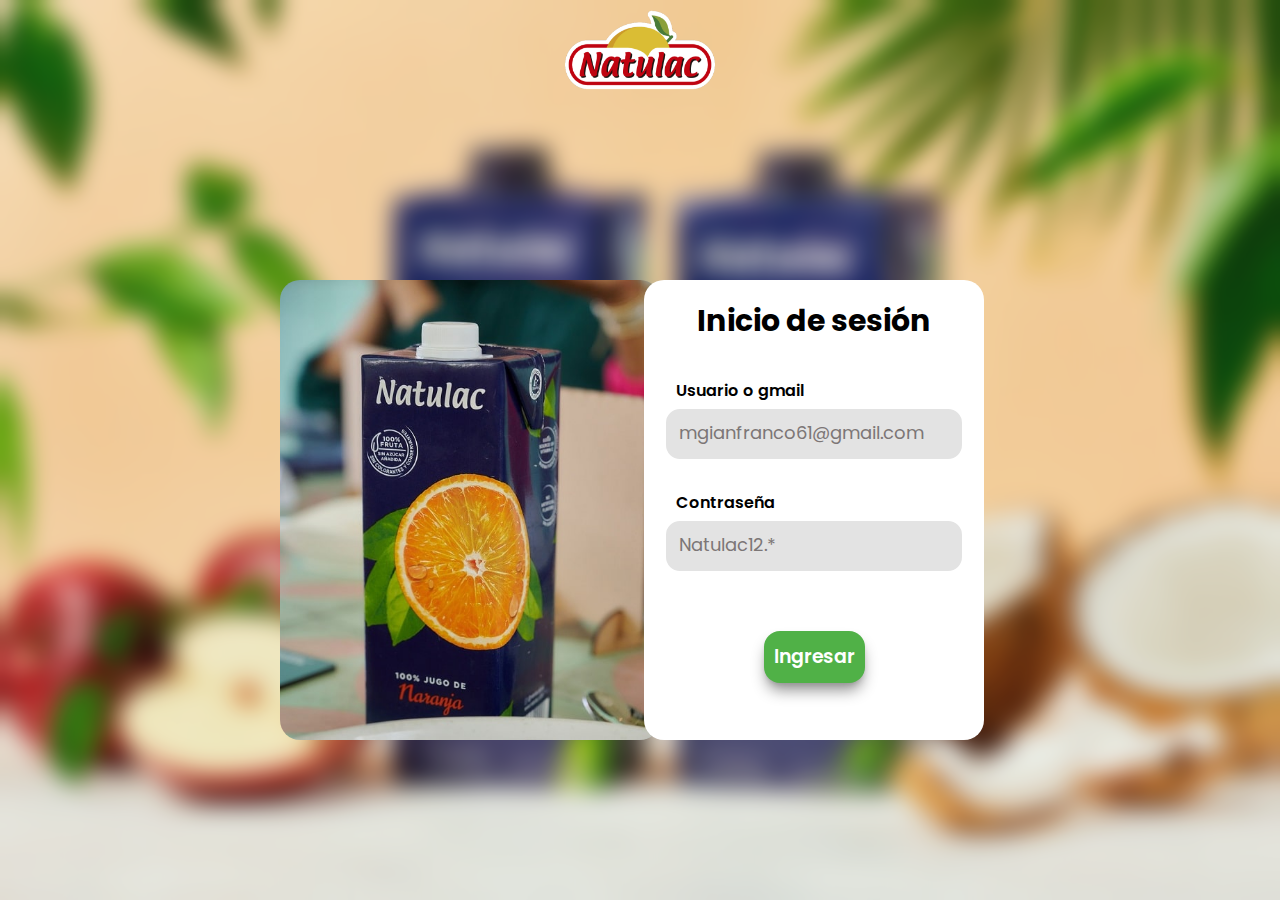
<file: src/sesion/index.html>
<!DOCTYPE html>
<html lang="en">
<head>
    <meta charset="UTF-8">
    <meta name="viewport" content="width=, initial-scale=1.0">
    <link rel="stylesheet" href="../output.css">
    <link rel="preconnect" href="https://fonts.googleapis.com">
    <link rel="preconnect" href="https://fonts.gstatic.com" crossorigin>
    <link href="https://fonts.googleapis.com/css2?family=Poppins:ital,wght@0,100;0,200;0,300;0,400;0,500;0,600;0,700;0,800;0,900;1,100;1,200;1,300;1,400;1,500;1,600;1,700;1,800;1,900&display=swap" rel="stylesheet">
    <title>Document</title>
</head>
<body class="h-[100vh]  relative font-[Poppins]">
    <img class="absolute w-full h-full object-cover lg:hidden" src="../img/Natulac.jpg" alt="">
    <img class="hidden absolute w-full h-full object-cover lg:block" src="../img/banner-linea-premium-natulac.jpg" alt="">
    <div class="absolute w-full h-full bg-[#CECECE] bg-opacity-5 backdrop-blur-md"></div>

    <main class="relative w-full h-full Z-30 flex flex-col px-4 items-center">
        <div class=" w-full h-[130px] flex justify-center items-center sm:h-[200px] lg:h-[100px] 2xl:h-[150px]">
            <a href="../inicio/inicio.html" class="flex justify-center items-center">
                <img class="w-[160px] sm:w-[200px] md:w-[220px] lg:w-[150px] 2xl:w-[180px]" src="../img/logo.png" alt="">
            </a>
        </div>
        <div class="pt-[10px] flex-1 relative flex items-center lg:pt-[20px]">
            <div class="hidden relative w-[380px] h-[460px] rounded-[20px] z-0 overflow-hidden lg:block 2xl:w-[390px] 2xl:h-[540px]">
                <img class="absolute w-full h-full object-cover" src="../img/Natulac.jpg" alt="">
            </div>
            <form class="relative w-[340px] h-[480px] bg-white rounded-[20px] flex flex-col px-5 sm:w-[450px] sm:h-[600px] sm:px-8 md:w-[480px] md:h-[630px] lg:w-[340px] lg:h-[460px] lg:px-5 lg:right-4 2xl:w-[390px] 2xl:h-[540px]"  action="">
                <div class="flex-1 max-h-[90px] flex justify-center items-center sm:max-h-[110px] lg:max-h-[80px]">
                    <h2 class="text-[26px] font-bold sm:text-[33px] md:text-[38px] lg:text-[30px]">Inicio de sesión</h2>
                </div>
                <div class="flex-1 flex flex-col justify-center max-h-[90px] mt-[15px] sm:max-h-[105px] sm:mt-[24px] md:max-h-[115px] lg:mt-5 lg:max-h-[80px] 2xl:max-h-[95px] 2xl:mt-[35px]">
                    <label class="font-semibold mb-1 ml-3 sm:text-[20px] md:text-[23px] lg:text-[16px] 2xl:text-[18.5px]" for="">Usuario o gmail</label>
                    <input class="rounded-2xl py-[14px] px-[17px] text-[17px] bg-[#E3E3E3] placeholder:text-[#7C7676] sm:py-[22px] sm:placeholder:text-[21px] sm:px-[25px] md:py-[24px] md:placeholder:text-[23px] lg:py-[12px] lg:placeholder:text-[18px] lg:px-[13px] 2xl:py-[15px] border-2 border-white outline-[#50B147] duration-500 hover:transition-colors hover:border-[#50B147] hover:duration-500" type="text" placeholder="mgianfranco61@gmail.com">
                </div>
                <div class="flex-1 flex flex-col justify-center max-h-[90px] mt-8 sm:max-h-[105px] sm:mt-[50px] md:max-h-[115px] lg:mt-8 lg:max-h-[80px] 2xl:max-h-[95px] 2xl:mt-[40px]">
                    <label class="font-semibold mb-1 ml-3 sm:text-[20px] md:text-[23px] lg:text-[16px] 2xl:text-[18.5px]" for="">Contraseña</label>
                    <input class="rounded-2xl py-[14px] px-[17px] text-[17px] bg-[#E3E3E3] border-2 border-white placeholder:text-[#7C7676] sm:py-[22px] sm:placeholder:text-[21px] sm:px-[25px] md:py-[24px] md:placeholder:text-[23px] lg:py-[12px] lg:placeholder:text-[18px] lg:px-[13px] 2xl:py-[18px] outline-[#50B147] duration-500 hover:transition-colors hover:border-[#50B147] hover:duration-500" type="text" placeholder="Natulac12.*">
                </div>
                <div class="flex-1 flex justify-center items-center max-h-[90px] mt-8 sm:mt-[60px] lg:mt-[40px] 2xl:mt-[60px]">
                    <input class="cursor-pointer bg-[#50B147] text-[19px] font-semibold text-white px-[60px] py-[18px] rounded-2xl shadow-lg shadow-[#919191] sm:text-[24px] sm:py-[17px] sm:px-[80px] md:text-[28px] lg:text-[19px] lg:py-[12px] lg:px-[10px] 2xl:text-[22px] duration-500  hover:transition-colors hover:bg-[#35822e] hover:duration-500" type="button" value="Ingresar">
                </div>
            </form>
        </div>

    </main>
</body>
</html>
</file>
<file: src/output.css>
*, ::before, ::after {
  --tw-border-spacing-x: 0;
  --tw-border-spacing-y: 0;
  --tw-translate-x: 0;
  --tw-translate-y: 0;
  --tw-rotate: 0;
  --tw-skew-x: 0;
  --tw-skew-y: 0;
  --tw-scale-x: 1;
  --tw-scale-y: 1;
  --tw-pan-x:  ;
  --tw-pan-y:  ;
  --tw-pinch-zoom:  ;
  --tw-scroll-snap-strictness: proximity;
  --tw-gradient-from-position:  ;
  --tw-gradient-via-position:  ;
  --tw-gradient-to-position:  ;
  --tw-ordinal:  ;
  --tw-slashed-zero:  ;
  --tw-numeric-figure:  ;
  --tw-numeric-spacing:  ;
  --tw-numeric-fraction:  ;
  --tw-ring-inset:  ;
  --tw-ring-offset-width: 0px;
  --tw-ring-offset-color: #fff;
  --tw-ring-color: rgb(59 130 246 / 0.5);
  --tw-ring-offset-shadow: 0 0 #0000;
  --tw-ring-shadow: 0 0 #0000;
  --tw-shadow: 0 0 #0000;
  --tw-shadow-colored: 0 0 #0000;
  --tw-blur:  ;
  --tw-brightness:  ;
  --tw-contrast:  ;
  --tw-grayscale:  ;
  --tw-hue-rotate:  ;
  --tw-invert:  ;
  --tw-saturate:  ;
  --tw-sepia:  ;
  --tw-drop-shadow:  ;
  --tw-backdrop-blur:  ;
  --tw-backdrop-brightness:  ;
  --tw-backdrop-contrast:  ;
  --tw-backdrop-grayscale:  ;
  --tw-backdrop-hue-rotate:  ;
  --tw-backdrop-invert:  ;
  --tw-backdrop-opacity:  ;
  --tw-backdrop-saturate:  ;
  --tw-backdrop-sepia:  ;
  --tw-contain-size:  ;
  --tw-contain-layout:  ;
  --tw-contain-paint:  ;
  --tw-contain-style:  ;
}

::backdrop {
  --tw-border-spacing-x: 0;
  --tw-border-spacing-y: 0;
  --tw-translate-x: 0;
  --tw-translate-y: 0;
  --tw-rotate: 0;
  --tw-skew-x: 0;
  --tw-skew-y: 0;
  --tw-scale-x: 1;
  --tw-scale-y: 1;
  --tw-pan-x:  ;
  --tw-pan-y:  ;
  --tw-pinch-zoom:  ;
  --tw-scroll-snap-strictness: proximity;
  --tw-gradient-from-position:  ;
  --tw-gradient-via-position:  ;
  --tw-gradient-to-position:  ;
  --tw-ordinal:  ;
  --tw-slashed-zero:  ;
  --tw-numeric-figure:  ;
  --tw-numeric-spacing:  ;
  --tw-numeric-fraction:  ;
  --tw-ring-inset:  ;
  --tw-ring-offset-width: 0px;
  --tw-ring-offset-color: #fff;
  --tw-ring-color: rgb(59 130 246 / 0.5);
  --tw-ring-offset-shadow: 0 0 #0000;
  --tw-ring-shadow: 0 0 #0000;
  --tw-shadow: 0 0 #0000;
  --tw-shadow-colored: 0 0 #0000;
  --tw-blur:  ;
  --tw-brightness:  ;
  --tw-contrast:  ;
  --tw-grayscale:  ;
  --tw-hue-rotate:  ;
  --tw-invert:  ;
  --tw-saturate:  ;
  --tw-sepia:  ;
  --tw-drop-shadow:  ;
  --tw-backdrop-blur:  ;
  --tw-backdrop-brightness:  ;
  --tw-backdrop-contrast:  ;
  --tw-backdrop-grayscale:  ;
  --tw-backdrop-hue-rotate:  ;
  --tw-backdrop-invert:  ;
  --tw-backdrop-opacity:  ;
  --tw-backdrop-saturate:  ;
  --tw-backdrop-sepia:  ;
  --tw-contain-size:  ;
  --tw-contain-layout:  ;
  --tw-contain-paint:  ;
  --tw-contain-style:  ;
}

/*
! tailwindcss v3.4.14 | MIT License | https://tailwindcss.com
*/

/*
1. Prevent padding and border from affecting element width. (https://github.com/mozdevs/cssremedy/issues/4)
2. Allow adding a border to an element by just adding a border-width. (https://github.com/tailwindcss/tailwindcss/pull/116)
*/

*,
::before,
::after {
  box-sizing: border-box;
  /* 1 */
  border-width: 0;
  /* 2 */
  border-style: solid;
  /* 2 */
  border-color: #e5e7eb;
  /* 2 */
}

::before,
::after {
  --tw-content: '';
}

/*
1. Use a consistent sensible line-height in all browsers.
2. Prevent adjustments of font size after orientation changes in iOS.
3. Use a more readable tab size.
4. Use the user's configured `sans` font-family by default.
5. Use the user's configured `sans` font-feature-settings by default.
6. Use the user's configured `sans` font-variation-settings by default.
7. Disable tap highlights on iOS
*/

html,
:host {
  line-height: 1.5;
  /* 1 */
  -webkit-text-size-adjust: 100%;
  /* 2 */
  -moz-tab-size: 4;
  /* 3 */
  -o-tab-size: 4;
     tab-size: 4;
  /* 3 */
  font-family: ui-sans-serif, system-ui, sans-serif, "Apple Color Emoji", "Segoe UI Emoji", "Segoe UI Symbol", "Noto Color Emoji";
  /* 4 */
  font-feature-settings: normal;
  /* 5 */
  font-variation-settings: normal;
  /* 6 */
  -webkit-tap-highlight-color: transparent;
  /* 7 */
}

/*
1. Remove the margin in all browsers.
2. Inherit line-height from `html` so users can set them as a class directly on the `html` element.
*/

body {
  margin: 0;
  /* 1 */
  line-height: inherit;
  /* 2 */
}

/*
1. Add the correct height in Firefox.
2. Correct the inheritance of border color in Firefox. (https://bugzilla.mozilla.org/show_bug.cgi?id=190655)
3. Ensure horizontal rules are visible by default.
*/

hr {
  height: 0;
  /* 1 */
  color: inherit;
  /* 2 */
  border-top-width: 1px;
  /* 3 */
}

/*
Add the correct text decoration in Chrome, Edge, and Safari.
*/

abbr:where([title]) {
  -webkit-text-decoration: underline dotted;
          text-decoration: underline dotted;
}

/*
Remove the default font size and weight for headings.
*/

h1,
h2,
h3,
h4,
h5,
h6 {
  font-size: inherit;
  font-weight: inherit;
}

/*
Reset links to optimize for opt-in styling instead of opt-out.
*/

a {
  color: inherit;
  text-decoration: inherit;
}

/*
Add the correct font weight in Edge and Safari.
*/

b,
strong {
  font-weight: bolder;
}

/*
1. Use the user's configured `mono` font-family by default.
2. Use the user's configured `mono` font-feature-settings by default.
3. Use the user's configured `mono` font-variation-settings by default.
4. Correct the odd `em` font sizing in all browsers.
*/

code,
kbd,
samp,
pre {
  font-family: ui-monospace, SFMono-Regular, Menlo, Monaco, Consolas, "Liberation Mono", "Courier New", monospace;
  /* 1 */
  font-feature-settings: normal;
  /* 2 */
  font-variation-settings: normal;
  /* 3 */
  font-size: 1em;
  /* 4 */
}

/*
Add the correct font size in all browsers.
*/

small {
  font-size: 80%;
}

/*
Prevent `sub` and `sup` elements from affecting the line height in all browsers.
*/

sub,
sup {
  font-size: 75%;
  line-height: 0;
  position: relative;
  vertical-align: baseline;
}

sub {
  bottom: -0.25em;
}

sup {
  top: -0.5em;
}

/*
1. Remove text indentation from table contents in Chrome and Safari. (https://bugs.chromium.org/p/chromium/issues/detail?id=999088, https://bugs.webkit.org/show_bug.cgi?id=201297)
2. Correct table border color inheritance in all Chrome and Safari. (https://bugs.chromium.org/p/chromium/issues/detail?id=935729, https://bugs.webkit.org/show_bug.cgi?id=195016)
3. Remove gaps between table borders by default.
*/

table {
  text-indent: 0;
  /* 1 */
  border-color: inherit;
  /* 2 */
  border-collapse: collapse;
  /* 3 */
}

/*
1. Change the font styles in all browsers.
2. Remove the margin in Firefox and Safari.
3. Remove default padding in all browsers.
*/

button,
input,
optgroup,
select,
textarea {
  font-family: inherit;
  /* 1 */
  font-feature-settings: inherit;
  /* 1 */
  font-variation-settings: inherit;
  /* 1 */
  font-size: 100%;
  /* 1 */
  font-weight: inherit;
  /* 1 */
  line-height: inherit;
  /* 1 */
  letter-spacing: inherit;
  /* 1 */
  color: inherit;
  /* 1 */
  margin: 0;
  /* 2 */
  padding: 0;
  /* 3 */
}

/*
Remove the inheritance of text transform in Edge and Firefox.
*/

button,
select {
  text-transform: none;
}

/*
1. Correct the inability to style clickable types in iOS and Safari.
2. Remove default button styles.
*/

button,
input:where([type='button']),
input:where([type='reset']),
input:where([type='submit']) {
  -webkit-appearance: button;
  /* 1 */
  background-color: transparent;
  /* 2 */
  background-image: none;
  /* 2 */
}

/*
Use the modern Firefox focus style for all focusable elements.
*/

:-moz-focusring {
  outline: auto;
}

/*
Remove the additional `:invalid` styles in Firefox. (https://github.com/mozilla/gecko-dev/blob/2f9eacd9d3d995c937b4251a5557d95d494c9be1/layout/style/res/forms.css#L728-L737)
*/

:-moz-ui-invalid {
  box-shadow: none;
}

/*
Add the correct vertical alignment in Chrome and Firefox.
*/

progress {
  vertical-align: baseline;
}

/*
Correct the cursor style of increment and decrement buttons in Safari.
*/

::-webkit-inner-spin-button,
::-webkit-outer-spin-button {
  height: auto;
}

/*
1. Correct the odd appearance in Chrome and Safari.
2. Correct the outline style in Safari.
*/

[type='search'] {
  -webkit-appearance: textfield;
  /* 1 */
  outline-offset: -2px;
  /* 2 */
}

/*
Remove the inner padding in Chrome and Safari on macOS.
*/

::-webkit-search-decoration {
  -webkit-appearance: none;
}

/*
1. Correct the inability to style clickable types in iOS and Safari.
2. Change font properties to `inherit` in Safari.
*/

::-webkit-file-upload-button {
  -webkit-appearance: button;
  /* 1 */
  font: inherit;
  /* 2 */
}

/*
Add the correct display in Chrome and Safari.
*/

summary {
  display: list-item;
}

/*
Removes the default spacing and border for appropriate elements.
*/

blockquote,
dl,
dd,
h1,
h2,
h3,
h4,
h5,
h6,
hr,
figure,
p,
pre {
  margin: 0;
}

fieldset {
  margin: 0;
  padding: 0;
}

legend {
  padding: 0;
}

ol,
ul,
menu {
  list-style: none;
  margin: 0;
  padding: 0;
}

/*
Reset default styling for dialogs.
*/

dialog {
  padding: 0;
}

/*
Prevent resizing textareas horizontally by default.
*/

textarea {
  resize: vertical;
}

/*
1. Reset the default placeholder opacity in Firefox. (https://github.com/tailwindlabs/tailwindcss/issues/3300)
2. Set the default placeholder color to the user's configured gray 400 color.
*/

input::-moz-placeholder, textarea::-moz-placeholder {
  opacity: 1;
  /* 1 */
  color: #9ca3af;
  /* 2 */
}

input::placeholder,
textarea::placeholder {
  opacity: 1;
  /* 1 */
  color: #9ca3af;
  /* 2 */
}

/*
Set the default cursor for buttons.
*/

button,
[role="button"] {
  cursor: pointer;
}

/*
Make sure disabled buttons don't get the pointer cursor.
*/

:disabled {
  cursor: default;
}

/*
1. Make replaced elements `display: block` by default. (https://github.com/mozdevs/cssremedy/issues/14)
2. Add `vertical-align: middle` to align replaced elements more sensibly by default. (https://github.com/jensimmons/cssremedy/issues/14#issuecomment-634934210)
   This can trigger a poorly considered lint error in some tools but is included by design.
*/

img,
svg,
video,
canvas,
audio,
iframe,
embed,
object {
  display: block;
  /* 1 */
  vertical-align: middle;
  /* 2 */
}

/*
Constrain images and videos to the parent width and preserve their intrinsic aspect ratio. (https://github.com/mozdevs/cssremedy/issues/14)
*/

img,
video {
  max-width: 100%;
  height: auto;
}

/* Make elements with the HTML hidden attribute stay hidden by default */

[hidden]:where(:not([hidden="until-found"])) {
  display: none;
}

.visible {
  visibility: visible;
}

.fixed {
  position: fixed;
}

.absolute {
  position: absolute;
}

.relative {
  position: relative;
}

.bottom-0 {
  bottom: 0px;
}

.bottom-\[7\%\] {
  bottom: 7%;
}

.left-0 {
  left: 0px;
}

.left-1 {
  left: 0.25rem;
}

.left-4 {
  left: 1rem;
}

.left-\[-100vw\] {
  left: -100vw;
}

.left-\[26\%\] {
  left: 26%;
}

.left-\[9px\] {
  left: 9px;
}

.right-0 {
  right: 0px;
}

.right-3 {
  right: 0.75rem;
}

.right-4 {
  right: 1rem;
}

.right-\[26\%\] {
  right: 26%;
}

.right-\[9px\] {
  right: 9px;
}

.top-0 {
  top: 0px;
}

.top-1 {
  top: 0.25rem;
}

.top-12 {
  top: 3rem;
}

.top-2 {
  top: 0.5rem;
}

.top-3 {
  top: 0.75rem;
}

.top-\[38\%\] {
  top: 38%;
}

.top-\[7\%\] {
  top: 7%;
}

.top-\[75px\] {
  top: 75px;
}

.top-\[7px\] {
  top: 7px;
}

.z-0 {
  z-index: 0;
}

.z-10 {
  z-index: 10;
}

.z-20 {
  z-index: 20;
}

.z-30 {
  z-index: 30;
}

.z-40 {
  z-index: 40;
}

.z-50 {
  z-index: 50;
}

.m-auto {
  margin: auto;
}

.mx-auto {
  margin-left: auto;
  margin-right: auto;
}

.mb-1 {
  margin-bottom: 0.25rem;
}

.mb-3 {
  margin-bottom: 0.75rem;
}

.mb-4 {
  margin-bottom: 1rem;
}

.mb-6 {
  margin-bottom: 1.5rem;
}

.mb-\[35px\] {
  margin-bottom: 35px;
}

.ml-2 {
  margin-left: 0.5rem;
}

.ml-3 {
  margin-left: 0.75rem;
}

.mr-2 {
  margin-right: 0.5rem;
}

.mr-3 {
  margin-right: 0.75rem;
}

.mt-1 {
  margin-top: 0.25rem;
}

.mt-10 {
  margin-top: 2.5rem;
}

.mt-16 {
  margin-top: 4rem;
}

.mt-2 {
  margin-top: 0.5rem;
}

.mt-3 {
  margin-top: 0.75rem;
}

.mt-4 {
  margin-top: 1rem;
}

.mt-6 {
  margin-top: 1.5rem;
}

.mt-8 {
  margin-top: 2rem;
}

.mt-\[15px\] {
  margin-top: 15px;
}

.flex {
  display: flex;
}

.grid {
  display: grid;
}

.hidden {
  display: none;
}

.h-10 {
  height: 2.5rem;
}

.h-12 {
  height: 3rem;
}

.h-\[0\.5px\] {
  height: 0.5px;
}

.h-\[100px\] {
  height: 100px;
}

.h-\[100vh\] {
  height: 100vh;
}

.h-\[1100px\] {
  height: 1100px;
}

.h-\[120px\] {
  height: 120px;
}

.h-\[130px\] {
  height: 130px;
}

.h-\[140px\] {
  height: 140px;
}

.h-\[1px\] {
  height: 1px;
}

.h-\[200px\] {
  height: 200px;
}

.h-\[20px\] {
  height: 20px;
}

.h-\[21\%\] {
  height: 21%;
}

.h-\[210px\] {
  height: 210px;
}

.h-\[215px\] {
  height: 215px;
}

.h-\[25\%\] {
  height: 25%;
}

.h-\[27px\] {
  height: 27px;
}

.h-\[350px\] {
  height: 350px;
}

.h-\[400px\] {
  height: 400px;
}

.h-\[40px\] {
  height: 40px;
}

.h-\[440px\] {
  height: 440px;
}

.h-\[45px\] {
  height: 45px;
}

.h-\[460px\] {
  height: 460px;
}

.h-\[480px\] {
  height: 480px;
}

.h-\[48px\] {
  height: 48px;
}

.h-\[500px\] {
  height: 500px;
}

.h-\[50px\] {
  height: 50px;
}

.h-\[60px\] {
  height: 60px;
}

.h-\[62\%\] {
  height: 62%;
}

.h-\[660px\] {
  height: 660px;
}

.h-\[70\%\] {
  height: 70%;
}

.h-\[700px\] {
  height: 700px;
}

.h-\[70px\] {
  height: 70px;
}

.h-\[850px\] {
  height: 850px;
}

.h-\[90\%\] {
  height: 90%;
}

.h-full {
  height: 100%;
}

.h-screen {
  height: 100vh;
}

.h-\[80\%\] {
  height: 80%;
}

.max-h-\[90px\] {
  max-height: 90px;
}

.min-h-\[50px\] {
  min-height: 50px;
}

.w-10 {
  width: 2.5rem;
}

.w-12 {
  width: 3rem;
}

.w-\[100\%\] {
  width: 100%;
}

.w-\[100px\] {
  width: 100px;
}

.w-\[120px\] {
  width: 120px;
}

.w-\[14\%\] {
  width: 14%;
}

.w-\[160px\] {
  width: 160px;
}

.w-\[20px\] {
  width: 20px;
}

.w-\[210px\] {
  width: 210px;
}

.w-\[240px\] {
  width: 240px;
}

.w-\[25\%\] {
  width: 25%;
}

.w-\[310px\] {
  width: 310px;
}

.w-\[340px\] {
  width: 340px;
}

.w-\[380px\] {
  width: 380px;
}

.w-\[40px\] {
  width: 40px;
}

.w-\[45px\] {
  width: 45px;
}

.w-\[60px\] {
  width: 60px;
}

.w-\[70\%\] {
  width: 70%;
}

.w-\[75\%\] {
  width: 75%;
}

.w-\[80px\] {
  width: 80px;
}

.w-\[87\%\] {
  width: 87%;
}

.w-\[90\%\] {
  width: 90%;
}

.w-\[95px\] {
  width: 95px;
}

.w-\[98\%\] {
  width: 98%;
}

.w-full {
  width: 100%;
}

.max-w-\[230px\] {
  max-width: 230px;
}

.max-w-\[320px\] {
  max-width: 320px;
}

.flex-1 {
  flex: 1 1 0%;
}

.rotate-\[-90deg\] {
  --tw-rotate: -90deg;
  transform: translate(var(--tw-translate-x), var(--tw-translate-y)) rotate(var(--tw-rotate)) skewX(var(--tw-skew-x)) skewY(var(--tw-skew-y)) scaleX(var(--tw-scale-x)) scaleY(var(--tw-scale-y));
}

.rotate-\[180deg\] {
  --tw-rotate: 180deg;
  transform: translate(var(--tw-translate-x), var(--tw-translate-y)) rotate(var(--tw-rotate)) skewX(var(--tw-skew-x)) skewY(var(--tw-skew-y)) scaleX(var(--tw-scale-x)) scaleY(var(--tw-scale-y));
}

.rotate-\[90deg\] {
  --tw-rotate: 90deg;
  transform: translate(var(--tw-translate-x), var(--tw-translate-y)) rotate(var(--tw-rotate)) skewX(var(--tw-skew-x)) skewY(var(--tw-skew-y)) scaleX(var(--tw-scale-x)) scaleY(var(--tw-scale-y));
}

.cursor-pointer {
  cursor: pointer;
}

.grid-cols-1 {
  grid-template-columns: repeat(1, minmax(0, 1fr));
}

.grid-rows-\[auto\2c auto\2c auto\2c auto\2c auto\2c auto\2c auto\] {
  grid-template-rows: auto auto auto auto auto auto auto;
}

.flex-col {
  flex-direction: column;
}

.flex-wrap {
  flex-wrap: wrap;
}

.items-end {
  align-items: flex-end;
}

.items-center {
  align-items: center;
}

.justify-start {
  justify-content: flex-start;
}

.justify-end {
  justify-content: flex-end;
}

.justify-center {
  justify-content: center;
}

.justify-between {
  justify-content: space-between;
}

.justify-around {
  justify-content: space-around;
}

.justify-items-center {
  justify-items: center;
}

.gap-4 {
  gap: 1rem;
}

.gap-6 {
  gap: 1.5rem;
}

.gap-x-\[15px\] {
  -moz-column-gap: 15px;
       column-gap: 15px;
}

.gap-y-\[45px\] {
  row-gap: 45px;
}

.overflow-hidden {
  overflow: hidden;
}

.overflow-y-auto {
  overflow-y: auto;
}

.overflow-x-hidden {
  overflow-x: hidden;
}

.rounded-2xl {
  border-radius: 1rem;
}

.rounded-3xl {
  border-radius: 1.5rem;
}

.rounded-\[20px\] {
  border-radius: 20px;
}

.rounded-\[50\%\] {
  border-radius: 50%;
}

.rounded-lg {
  border-radius: 0.5rem;
}

.rounded-xl {
  border-radius: 0.75rem;
}

.rounded-tl-\[50px\] {
  border-top-left-radius: 50px;
}

.rounded-tr-\[50px\] {
  border-top-right-radius: 50px;
}

.border {
  border-width: 1px;
}

.border-2 {
  border-width: 2px;
}

.border-\[2px\] {
  border-width: 2px;
}

.border-b {
  border-bottom-width: 1px;
}

.border-b-2 {
  border-bottom-width: 2px;
}

.border-l-\[2px\] {
  border-left-width: 2px;
}

.border-r-\[2px\] {
  border-right-width: 2px;
}

.border-t-\[2px\] {
  border-top-width: 2px;
}

.border-\[\#2e9f2a\] {
  --tw-border-opacity: 1;
  border-color: rgb(46 159 42 / var(--tw-border-opacity));
}

.border-\[\#39a541\] {
  --tw-border-opacity: 1;
  border-color: rgb(57 165 65 / var(--tw-border-opacity));
}

.border-\[\#50B147\] {
  --tw-border-opacity: 1;
  border-color: rgb(80 177 71 / var(--tw-border-opacity));
}

.border-\[\#cbcbcb\] {
  --tw-border-opacity: 1;
  border-color: rgb(203 203 203 / var(--tw-border-opacity));
}

.border-blue-600 {
  --tw-border-opacity: 1;
  border-color: rgb(37 99 235 / var(--tw-border-opacity));
}

.border-green-500 {
  --tw-border-opacity: 1;
  border-color: rgb(34 197 94 / var(--tw-border-opacity));
}

.border-white {
  --tw-border-opacity: 1;
  border-color: rgb(255 255 255 / var(--tw-border-opacity));
}

.bg-\[\#005CE7\] {
  --tw-bg-opacity: 1;
  background-color: rgb(0 92 231 / var(--tw-bg-opacity));
}

.bg-\[\#1773FF\] {
  --tw-bg-opacity: 1;
  background-color: rgb(23 115 255 / var(--tw-bg-opacity));
}

.bg-\[\#1E1C2E\] {
  --tw-bg-opacity: 1;
  background-color: rgb(30 28 46 / var(--tw-bg-opacity));
}

.bg-\[\#246a2f\] {
  --tw-bg-opacity: 1;
  background-color: rgb(36 106 47 / var(--tw-bg-opacity));
}

.bg-\[\#2e71a1\] {
  --tw-bg-opacity: 1;
  background-color: rgb(46 113 161 / var(--tw-bg-opacity));
}

.bg-\[\#2f2c41\] {
  --tw-bg-opacity: 1;
  background-color: rgb(47 44 65 / var(--tw-bg-opacity));
}

.bg-\[\#34304f\] {
  --tw-bg-opacity: 1;
  background-color: rgb(52 48 79 / var(--tw-bg-opacity));
}

.bg-\[\#343140\] {
  --tw-bg-opacity: 1;
  background-color: rgb(52 49 64 / var(--tw-bg-opacity));
}

.bg-\[\#40a34f\] {
  --tw-bg-opacity: 1;
  background-color: rgb(64 163 79 / var(--tw-bg-opacity));
}

.bg-\[\#47A5E8\] {
  --tw-bg-opacity: 1;
  background-color: rgb(71 165 232 / var(--tw-bg-opacity));
}

.bg-\[\#50B147\] {
  --tw-bg-opacity: 1;
  background-color: rgb(80 177 71 / var(--tw-bg-opacity));
}

.bg-\[\#77aade\] {
  --tw-bg-opacity: 1;
  background-color: rgb(119 170 222 / var(--tw-bg-opacity));
}

.bg-\[\#82d688\] {
  --tw-bg-opacity: 1;
  background-color: rgb(130 214 136 / var(--tw-bg-opacity));
}

.bg-\[\#CECECE\] {
  --tw-bg-opacity: 1;
  background-color: rgb(206 206 206 / var(--tw-bg-opacity));
}

.bg-\[\#E3E3E3\] {
  --tw-bg-opacity: 1;
  background-color: rgb(227 227 227 / var(--tw-bg-opacity));
}

.bg-\[\#ace4b0\] {
  --tw-bg-opacity: 1;
  background-color: rgb(172 228 176 / var(--tw-bg-opacity));
}

.bg-\[\#c7c7c7\] {
  --tw-bg-opacity: 1;
  background-color: rgb(199 199 199 / var(--tw-bg-opacity));
}

.bg-\[\#cfcfcf\] {
  --tw-bg-opacity: 1;
  background-color: rgb(207 207 207 / var(--tw-bg-opacity));
}

.bg-\[\#dedede\] {
  --tw-bg-opacity: 1;
  background-color: rgb(222 222 222 / var(--tw-bg-opacity));
}

.bg-\[\#eaeaea\] {
  --tw-bg-opacity: 1;
  background-color: rgb(234 234 234 / var(--tw-bg-opacity));
}

.bg-\[\#ececec\] {
  --tw-bg-opacity: 1;
  background-color: rgb(236 236 236 / var(--tw-bg-opacity));
}

.bg-\[\#edecec\] {
  --tw-bg-opacity: 1;
  background-color: rgb(237 236 236 / var(--tw-bg-opacity));
}

.bg-\[red\] {
  --tw-bg-opacity: 1;
  background-color: rgb(255 0 0 / var(--tw-bg-opacity));
}

.bg-blue-100 {
  --tw-bg-opacity: 1;
  background-color: rgb(219 234 254 / var(--tw-bg-opacity));
}

.bg-gray-400 {
  --tw-bg-opacity: 1;
  background-color: rgb(156 163 175 / var(--tw-bg-opacity));
}

.bg-gray-500 {
  --tw-bg-opacity: 1;
  background-color: rgb(107 114 128 / var(--tw-bg-opacity));
}

.bg-white {
  --tw-bg-opacity: 1;
  background-color: rgb(255 255 255 / var(--tw-bg-opacity));
}

.bg-red-500 {
  --tw-bg-opacity: 1;
  background-color: rgb(239 68 68 / var(--tw-bg-opacity));
}

.bg-blue-500 {
  --tw-bg-opacity: 1;
  background-color: rgb(59 130 246 / var(--tw-bg-opacity));
}

.bg-opacity-5 {
  --tw-bg-opacity: 0.05;
}

.object-cover {
  -o-object-fit: cover;
     object-fit: cover;
}

.object-fill {
  -o-object-fit: fill;
     object-fit: fill;
}

.p-4 {
  padding: 1rem;
}

.px-3 {
  padding-left: 0.75rem;
  padding-right: 0.75rem;
}

.px-4 {
  padding-left: 1rem;
  padding-right: 1rem;
}

.px-5 {
  padding-left: 1.25rem;
  padding-right: 1.25rem;
}

.px-6 {
  padding-left: 1.5rem;
  padding-right: 1.5rem;
}

.px-\[17px\] {
  padding-left: 17px;
  padding-right: 17px;
}

.px-\[30px\] {
  padding-left: 30px;
  padding-right: 30px;
}

.px-\[40px\] {
  padding-left: 40px;
  padding-right: 40px;
}

.px-\[50px\] {
  padding-left: 50px;
  padding-right: 50px;
}

.px-\[60px\] {
  padding-left: 60px;
  padding-right: 60px;
}

.py-1 {
  padding-top: 0.25rem;
  padding-bottom: 0.25rem;
}

.py-2 {
  padding-top: 0.5rem;
  padding-bottom: 0.5rem;
}

.py-3 {
  padding-top: 0.75rem;
  padding-bottom: 0.75rem;
}

.py-5 {
  padding-top: 1.25rem;
  padding-bottom: 1.25rem;
}

.py-6 {
  padding-top: 1.5rem;
  padding-bottom: 1.5rem;
}

.py-\[10px\] {
  padding-top: 10px;
  padding-bottom: 10px;
}

.py-\[12px\] {
  padding-top: 12px;
  padding-bottom: 12px;
}

.py-\[13px\] {
  padding-top: 13px;
  padding-bottom: 13px;
}

.py-\[14px\] {
  padding-top: 14px;
  padding-bottom: 14px;
}

.py-\[15px\] {
  padding-top: 15px;
  padding-bottom: 15px;
}

.py-\[18px\] {
  padding-top: 18px;
  padding-bottom: 18px;
}

.py-\[55px\] {
  padding-top: 55px;
  padding-bottom: 55px;
}

.py-\[9px\] {
  padding-top: 9px;
  padding-bottom: 9px;
}

.pb-1 {
  padding-bottom: 0.25rem;
}

.pb-10 {
  padding-bottom: 2.5rem;
}

.pb-20 {
  padding-bottom: 5rem;
}

.pb-4 {
  padding-bottom: 1rem;
}

.pb-7 {
  padding-bottom: 1.75rem;
}

.pb-\[5px\] {
  padding-bottom: 5px;
}

.pl-0 {
  padding-left: 0px;
}

.pl-3 {
  padding-left: 0.75rem;
}

.pl-4 {
  padding-left: 1rem;
}

.pl-6 {
  padding-left: 1.5rem;
}

.pl-9 {
  padding-left: 2.25rem;
}

.pl-\[20px\] {
  padding-left: 20px;
}

.pr-5 {
  padding-right: 1.25rem;
}

.pt-0 {
  padding-top: 0px;
}

.pt-4 {
  padding-top: 1rem;
}

.pt-5 {
  padding-top: 1.25rem;
}

.pt-\[10px\] {
  padding-top: 10px;
}

.pt-3 {
  padding-top: 0.75rem;
}

.pb-\[3px\] {
  padding-bottom: 3px;
}

.text-center {
  text-align: center;
}

.text-start {
  text-align: start;
}

.font-\[Poppins\] {
  font-family: Poppins;
}

.text-\[10px\] {
  font-size: 10px;
}

.text-\[12\.5px\] {
  font-size: 12.5px;
}

.text-\[12px\] {
  font-size: 12px;
}

.text-\[17\.5px\] {
  font-size: 17.5px;
}

.text-\[17px\] {
  font-size: 17px;
}

.text-\[18px\] {
  font-size: 18px;
}

.text-\[19px\] {
  font-size: 19px;
}

.text-\[20px\] {
  font-size: 20px;
}

.text-\[21px\] {
  font-size: 21px;
}

.text-\[22px\] {
  font-size: 22px;
}

.text-\[23px\] {
  font-size: 23px;
}

.text-\[25px\] {
  font-size: 25px;
}

.text-\[26px\] {
  font-size: 26px;
}

.text-\[29px\] {
  font-size: 29px;
}

.text-\[30px\] {
  font-size: 30px;
}

.text-\[31px\] {
  font-size: 31px;
}

.text-\[32px\] {
  font-size: 32px;
}

.text-\[33px\] {
  font-size: 33px;
}

.text-\[36px\] {
  font-size: 36px;
}

.text-\[60px\] {
  font-size: 60px;
}

.text-\[16\.5px\] {
  font-size: 16.5px;
}

.font-bold {
  font-weight: 700;
}

.font-light {
  font-weight: 300;
}

.font-medium {
  font-weight: 500;
}

.font-normal {
  font-weight: 400;
}

.font-semibold {
  font-weight: 600;
}

.leading-3 {
  line-height: .75rem;
}

.leading-6 {
  line-height: 1.5rem;
}

.leading-\[5px\] {
  line-height: 5px;
}

.text-\[\#252527\] {
  --tw-text-opacity: 1;
  color: rgb(37 37 39 / var(--tw-text-opacity));
}

.text-\[\#2b2b2b\] {
  --tw-text-opacity: 1;
  color: rgb(43 43 43 / var(--tw-text-opacity));
}

.text-\[\#333\] {
  --tw-text-opacity: 1;
  color: rgb(51 51 51 / var(--tw-text-opacity));
}

.text-\[\#60c970\] {
  --tw-text-opacity: 1;
  color: rgb(96 201 112 / var(--tw-text-opacity));
}

.text-\[\#676767\] {
  --tw-text-opacity: 1;
  color: rgb(103 103 103 / var(--tw-text-opacity));
}

.text-\[\#939393\] {
  --tw-text-opacity: 1;
  color: rgb(147 147 147 / var(--tw-text-opacity));
}

.text-blue-500 {
  --tw-text-opacity: 1;
  color: rgb(59 130 246 / var(--tw-text-opacity));
}

.text-blue-600 {
  --tw-text-opacity: 1;
  color: rgb(37 99 235 / var(--tw-text-opacity));
}

.text-gray-400 {
  --tw-text-opacity: 1;
  color: rgb(156 163 175 / var(--tw-text-opacity));
}

.text-white {
  --tw-text-opacity: 1;
  color: rgb(255 255 255 / var(--tw-text-opacity));
}

.opacity-60 {
  opacity: 0.6;
}

.shadow-inner {
  --tw-shadow: inset 0 2px 4px 0 rgb(0 0 0 / 0.05);
  --tw-shadow-colored: inset 0 2px 4px 0 var(--tw-shadow-color);
  box-shadow: var(--tw-ring-offset-shadow, 0 0 #0000), var(--tw-ring-shadow, 0 0 #0000), var(--tw-shadow);
}

.shadow-lg {
  --tw-shadow: 0 10px 15px -3px rgb(0 0 0 / 0.1), 0 4px 6px -4px rgb(0 0 0 / 0.1);
  --tw-shadow-colored: 0 10px 15px -3px var(--tw-shadow-color), 0 4px 6px -4px var(--tw-shadow-color);
  box-shadow: var(--tw-ring-offset-shadow, 0 0 #0000), var(--tw-ring-shadow, 0 0 #0000), var(--tw-shadow);
}

.shadow-md {
  --tw-shadow: 0 4px 6px -1px rgb(0 0 0 / 0.1), 0 2px 4px -2px rgb(0 0 0 / 0.1);
  --tw-shadow-colored: 0 4px 6px -1px var(--tw-shadow-color), 0 2px 4px -2px var(--tw-shadow-color);
  box-shadow: var(--tw-ring-offset-shadow, 0 0 #0000), var(--tw-ring-shadow, 0 0 #0000), var(--tw-shadow);
}

.shadow-sm {
  --tw-shadow: 0 1px 2px 0 rgb(0 0 0 / 0.05);
  --tw-shadow-colored: 0 1px 2px 0 var(--tw-shadow-color);
  box-shadow: var(--tw-ring-offset-shadow, 0 0 #0000), var(--tw-ring-shadow, 0 0 #0000), var(--tw-shadow);
}

.shadow-xl {
  --tw-shadow: 0 20px 25px -5px rgb(0 0 0 / 0.1), 0 8px 10px -6px rgb(0 0 0 / 0.1);
  --tw-shadow-colored: 0 20px 25px -5px var(--tw-shadow-color), 0 8px 10px -6px var(--tw-shadow-color);
  box-shadow: var(--tw-ring-offset-shadow, 0 0 #0000), var(--tw-ring-shadow, 0 0 #0000), var(--tw-shadow);
}

.shadow-\[\#39a541\] {
  --tw-shadow-color: #39a541;
  --tw-shadow: var(--tw-shadow-colored);
}

.shadow-\[\#3d4864\] {
  --tw-shadow-color: #3d4864;
  --tw-shadow: var(--tw-shadow-colored);
}

.shadow-\[\#7c7c7c\] {
  --tw-shadow-color: #7c7c7c;
  --tw-shadow: var(--tw-shadow-colored);
}

.shadow-\[\#919191\] {
  --tw-shadow-color: #919191;
  --tw-shadow: var(--tw-shadow-colored);
}

.shadow-\[\#b1b1b1\] {
  --tw-shadow-color: #b1b1b1;
  --tw-shadow: var(--tw-shadow-colored);
}

.outline-none {
  outline: 2px solid transparent;
  outline-offset: 2px;
}

.outline-\[\#50B147\] {
  outline-color: #50B147;
}

.backdrop-blur-md {
  --tw-backdrop-blur: blur(12px);
  -webkit-backdrop-filter: var(--tw-backdrop-blur) var(--tw-backdrop-brightness) var(--tw-backdrop-contrast) var(--tw-backdrop-grayscale) var(--tw-backdrop-hue-rotate) var(--tw-backdrop-invert) var(--tw-backdrop-opacity) var(--tw-backdrop-saturate) var(--tw-backdrop-sepia);
  backdrop-filter: var(--tw-backdrop-blur) var(--tw-backdrop-brightness) var(--tw-backdrop-contrast) var(--tw-backdrop-grayscale) var(--tw-backdrop-hue-rotate) var(--tw-backdrop-invert) var(--tw-backdrop-opacity) var(--tw-backdrop-saturate) var(--tw-backdrop-sepia);
}

.transition {
  transition-property: color, background-color, border-color, text-decoration-color, fill, stroke, opacity, box-shadow, transform, filter, -webkit-backdrop-filter;
  transition-property: color, background-color, border-color, text-decoration-color, fill, stroke, opacity, box-shadow, transform, filter, backdrop-filter;
  transition-property: color, background-color, border-color, text-decoration-color, fill, stroke, opacity, box-shadow, transform, filter, backdrop-filter, -webkit-backdrop-filter;
  transition-timing-function: cubic-bezier(0.4, 0, 0.2, 1);
  transition-duration: 150ms;
}

.transition-all {
  transition-property: all;
  transition-timing-function: cubic-bezier(0.4, 0, 0.2, 1);
  transition-duration: 150ms;
}

.duration-500 {
  transition-duration: 500ms;
}

.duration-700 {
  transition-duration: 700ms;
}

.ease-in-out {
  transition-timing-function: cubic-bezier(0.4, 0, 0.2, 1);
}

.placeholder\:text-\[19px\]::-moz-placeholder {
  font-size: 19px;
}

.placeholder\:text-\[19px\]::placeholder {
  font-size: 19px;
}

.placeholder\:text-\[\#7C7676\]::-moz-placeholder {
  --tw-text-opacity: 1;
  color: rgb(124 118 118 / var(--tw-text-opacity));
}

.placeholder\:text-\[\#7C7676\]::placeholder {
  --tw-text-opacity: 1;
  color: rgb(124 118 118 / var(--tw-text-opacity));
}

.placeholder\:text-\[\#8d8d8d\]::-moz-placeholder {
  --tw-text-opacity: 1;
  color: rgb(141 141 141 / var(--tw-text-opacity));
}

.placeholder\:text-\[\#8d8d8d\]::placeholder {
  --tw-text-opacity: 1;
  color: rgb(141 141 141 / var(--tw-text-opacity));
}

.after\:absolute::after {
  content: var(--tw-content);
  position: absolute;
}

.after\:right-0::after {
  content: var(--tw-content);
  right: 0px;
}

.after\:top-0::after {
  content: var(--tw-content);
  top: 0px;
}

.after\:z-\[-1\]::after {
  content: var(--tw-content);
  z-index: -1;
}

.after\:h-full::after {
  content: var(--tw-content);
  height: 100%;
}

.after\:w-0::after {
  content: var(--tw-content);
  width: 0px;
}

.after\:bg-\[\#2f2c41\]::after {
  content: var(--tw-content);
  --tw-bg-opacity: 1;
  background-color: rgb(47 44 65 / var(--tw-bg-opacity));
}

.after\:duration-700::after {
  content: var(--tw-content);
  transition-duration: 700ms;
}

.hover\:border-\[\#50B147\]:hover {
  --tw-border-opacity: 1;
  border-color: rgb(80 177 71 / var(--tw-border-opacity));
}

.hover\:bg-\[\#35822e\]:hover {
  --tw-bg-opacity: 1;
  background-color: rgb(53 130 46 / var(--tw-bg-opacity));
}

.hover\:bg-\[\#b7b7b7\]:hover {
  --tw-bg-opacity: 1;
  background-color: rgb(183 183 183 / var(--tw-bg-opacity));
}

.hover\:text-\[\#60c970\]:hover {
  --tw-text-opacity: 1;
  color: rgb(96 201 112 / var(--tw-text-opacity));
}

.hover\:transition-colors:hover {
  transition-property: color, background-color, border-color, text-decoration-color, fill, stroke;
  transition-timing-function: cubic-bezier(0.4, 0, 0.2, 1);
  transition-duration: 150ms;
}

.hover\:duration-300:hover {
  transition-duration: 300ms;
}

.hover\:duration-500:hover {
  transition-duration: 500ms;
}

.hover\:duration-700:hover {
  transition-duration: 700ms;
}

.hover\:after\:left-0:hover::after {
  content: var(--tw-content);
  left: 0px;
}

.hover\:after\:w-full:hover::after {
  content: var(--tw-content);
  width: 100%;
}

.hover\:after\:duration-500:hover::after {
  content: var(--tw-content);
  transition-duration: 500ms;
}

.hover\:after\:duration-700:hover::after {
  content: var(--tw-content);
  transition-duration: 700ms;
}

.focus\:border-\[\#50B147\]:focus {
  --tw-border-opacity: 1;
  border-color: rgb(80 177 71 / var(--tw-border-opacity));
}

.focus\:transition-colors:focus {
  transition-property: color, background-color, border-color, text-decoration-color, fill, stroke;
  transition-timing-function: cubic-bezier(0.4, 0, 0.2, 1);
  transition-duration: 150ms;
}

.focus\:duration-500:focus {
  transition-duration: 500ms;
}

@media (min-width: 640px) {
  .sm\:left-2 {
    left: 0.5rem;
  }

  .sm\:top-\[80px\] {
    top: 80px;
  }

  .sm\:mr-6 {
    margin-right: 1.5rem;
  }

  .sm\:mt-0 {
    margin-top: 0px;
  }

  .sm\:mt-10 {
    margin-top: 2.5rem;
  }

  .sm\:mt-32 {
    margin-top: 8rem;
  }

  .sm\:mt-\[24px\] {
    margin-top: 24px;
  }

  .sm\:mt-\[50px\] {
    margin-top: 50px;
  }

  .sm\:mt-\[60px\] {
    margin-top: 60px;
  }

  .sm\:h-\[1110px\] {
    height: 1110px;
  }

  .sm\:h-\[200px\] {
    height: 200px;
  }

  .sm\:h-\[210px\] {
    height: 210px;
  }

  .sm\:h-\[25px\] {
    height: 25px;
  }

  .sm\:h-\[410px\] {
    height: 410px;
  }

  .sm\:h-\[600px\] {
    height: 600px;
  }

  .sm\:h-\[610px\] {
    height: 610px;
  }

  .sm\:h-\[720px\] {
    height: 720px;
  }

  .sm\:max-h-\[105px\] {
    max-height: 105px;
  }

  .sm\:max-h-\[110px\] {
    max-height: 110px;
  }

  .sm\:w-\[200px\] {
    width: 200px;
  }

  .sm\:w-\[210px\] {
    width: 210px;
  }

  .sm\:w-\[25px\] {
    width: 25px;
  }

  .sm\:w-\[450px\] {
    width: 450px;
  }

  .sm\:max-w-\[330px\] {
    max-width: 330px;
  }

  .sm\:max-w-\[350px\] {
    max-width: 350px;
  }

  .sm\:grid-cols-2 {
    grid-template-columns: repeat(2, minmax(0, 1fr));
  }

  .sm\:flex-row {
    flex-direction: row;
  }

  .sm\:items-start {
    align-items: flex-start;
  }

  .sm\:justify-end {
    justify-content: flex-end;
  }

  .sm\:px-0 {
    padding-left: 0px;
    padding-right: 0px;
  }

  .sm\:px-8 {
    padding-left: 2rem;
    padding-right: 2rem;
  }

  .sm\:px-\[25px\] {
    padding-left: 25px;
    padding-right: 25px;
  }

  .sm\:px-\[45px\] {
    padding-left: 45px;
    padding-right: 45px;
  }

  .sm\:px-\[55px\] {
    padding-left: 55px;
    padding-right: 55px;
  }

  .sm\:px-\[80px\] {
    padding-left: 80px;
    padding-right: 80px;
  }

  .sm\:py-\[11px\] {
    padding-top: 11px;
    padding-bottom: 11px;
  }

  .sm\:py-\[17px\] {
    padding-top: 17px;
    padding-bottom: 17px;
  }

  .sm\:py-\[22px\] {
    padding-top: 22px;
    padding-bottom: 22px;
  }

  .sm\:text-\[12px\] {
    font-size: 12px;
  }

  .sm\:text-\[13px\] {
    font-size: 13px;
  }

  .sm\:text-\[15\.5px\] {
    font-size: 15.5px;
  }

  .sm\:text-\[16px\] {
    font-size: 16px;
  }

  .sm\:text-\[17px\] {
    font-size: 17px;
  }

  .sm\:text-\[20px\] {
    font-size: 20px;
  }

  .sm\:text-\[22px\] {
    font-size: 22px;
  }

  .sm\:text-\[24px\] {
    font-size: 24px;
  }

  .sm\:text-\[26px\] {
    font-size: 26px;
  }

  .sm\:text-\[30px\] {
    font-size: 30px;
  }

  .sm\:text-\[33px\] {
    font-size: 33px;
  }

  .sm\:text-\[35px\] {
    font-size: 35px;
  }

  .sm\:text-\[40px\] {
    font-size: 40px;
  }

  .sm\:placeholder\:text-\[20px\]::-moz-placeholder {
    font-size: 20px;
  }

  .sm\:placeholder\:text-\[20px\]::placeholder {
    font-size: 20px;
  }

  .sm\:placeholder\:text-\[21px\]::-moz-placeholder {
    font-size: 21px;
  }

  .sm\:placeholder\:text-\[21px\]::placeholder {
    font-size: 21px;
  }
}

@media (min-width: 768px) {
  .md\:top-\[80px\] {
    top: 80px;
  }

  .md\:col-span-2 {
    grid-column: span 2 / span 2;
  }

  .md\:h-\[1110px\] {
    height: 1110px;
  }

  .md\:h-\[235px\] {
    height: 235px;
  }

  .md\:h-\[290px\] {
    height: 290px;
  }

  .md\:h-\[350px\] {
    height: 350px;
  }

  .md\:h-\[420px\] {
    height: 420px;
  }

  .md\:h-\[580px\] {
    height: 580px;
  }

  .md\:h-\[630px\] {
    height: 630px;
  }

  .md\:h-\[650px\] {
    height: 650px;
  }

  .md\:h-\[750px\] {
    height: 750px;
  }

  .md\:max-h-\[115px\] {
    max-height: 115px;
  }

  .md\:w-\[220px\] {
    width: 220px;
  }

  .md\:w-\[290px\] {
    width: 290px;
  }

  .md\:w-\[330px\] {
    width: 330px;
  }

  .md\:w-\[480px\] {
    width: 480px;
  }

  .md\:max-w-\[80\%\] {
    max-width: 80%;
  }

  .md\:justify-start {
    justify-content: flex-start;
  }

  .md\:justify-end {
    justify-content: flex-end;
  }

  .md\:justify-between {
    justify-content: space-between;
  }

  .md\:overflow-hidden {
    overflow: hidden;
  }

  .md\:px-0 {
    padding-left: 0px;
    padding-right: 0px;
  }

  .md\:px-10 {
    padding-left: 2.5rem;
    padding-right: 2.5rem;
  }

  .md\:px-\[55px\] {
    padding-left: 55px;
    padding-right: 55px;
  }

  .md\:py-\[10px\] {
    padding-top: 10px;
    padding-bottom: 10px;
  }

  .md\:py-\[17px\] {
    padding-top: 17px;
    padding-bottom: 17px;
  }

  .md\:py-\[24px\] {
    padding-top: 24px;
    padding-bottom: 24px;
  }

  .md\:text-\[14px\] {
    font-size: 14px;
  }

  .md\:text-\[15px\] {
    font-size: 15px;
  }

  .md\:text-\[18px\] {
    font-size: 18px;
  }

  .md\:text-\[19px\] {
    font-size: 19px;
  }

  .md\:text-\[22px\] {
    font-size: 22px;
  }

  .md\:text-\[23px\] {
    font-size: 23px;
  }

  .md\:text-\[27px\] {
    font-size: 27px;
  }

  .md\:text-\[28px\] {
    font-size: 28px;
  }

  .md\:text-\[30px\] {
    font-size: 30px;
  }

  .md\:text-\[38px\] {
    font-size: 38px;
  }

  .md\:text-\[40px\] {
    font-size: 40px;
  }

  .md\:placeholder\:text-\[22px\]::-moz-placeholder {
    font-size: 22px;
  }

  .md\:placeholder\:text-\[22px\]::placeholder {
    font-size: 22px;
  }

  .md\:placeholder\:text-\[23px\]::-moz-placeholder {
    font-size: 23px;
  }

  .md\:placeholder\:text-\[23px\]::placeholder {
    font-size: 23px;
  }
}

@media (min-width: 1024px) {
  .lg\:left-\[5\%\] {
    left: 5%;
  }

  .lg\:left-\[60px\] {
    left: 60px;
  }

  .lg\:right-4 {
    right: 1rem;
  }

  .lg\:m-0 {
    margin: 0px;
  }

  .lg\:mb-4 {
    margin-bottom: 1rem;
  }

  .lg\:mt-5 {
    margin-top: 1.25rem;
  }

  .lg\:mt-8 {
    margin-top: 2rem;
  }

  .lg\:mt-\[40px\] {
    margin-top: 40px;
  }

  .lg\:block {
    display: block;
  }

  .lg\:flex {
    display: flex;
  }

  .lg\:hidden {
    display: none;
  }

  .lg\:h-\[100px\] {
    height: 100px;
  }

  .lg\:h-\[120px\] {
    height: 120px;
  }

  .lg\:h-\[295px\] {
    height: 295px;
  }

  .lg\:h-\[430px\] {
    height: 430px;
  }

  .lg\:h-\[460px\] {
    height: 460px;
  }

  .lg\:h-full {
    height: 100%;
  }

  .lg\:max-h-\[80px\] {
    max-height: 80px;
  }

  .lg\:w-\[120px\] {
    width: 120px;
  }

  .lg\:w-\[150px\] {
    width: 150px;
  }

  .lg\:w-\[340px\] {
    width: 340px;
  }

  .lg\:w-\[390px\] {
    width: 390px;
  }

  .lg\:w-\[98\%\] {
    width: 98%;
  }

  .lg\:max-w-\[290px\] {
    max-width: 290px;
  }

  .lg\:max-w-\[875px\] {
    max-width: 875px;
  }

  .lg\:max-w-\[950px\] {
    max-width: 950px;
  }

  .lg\:flex-col {
    flex-direction: column;
  }

  .lg\:justify-start {
    justify-content: flex-start;
  }

  .lg\:justify-center {
    justify-content: center;
  }

  .lg\:px-10 {
    padding-left: 2.5rem;
    padding-right: 2.5rem;
  }

  .lg\:px-5 {
    padding-left: 1.25rem;
    padding-right: 1.25rem;
  }

  .lg\:px-\[10px\] {
    padding-left: 10px;
    padding-right: 10px;
  }

  .lg\:px-\[13px\] {
    padding-left: 13px;
    padding-right: 13px;
  }

  .lg\:px-\[35px\] {
    padding-left: 35px;
    padding-right: 35px;
  }

  .lg\:px-\[60px\] {
    padding-left: 60px;
    padding-right: 60px;
  }

  .lg\:py-1 {
    padding-top: 0.25rem;
    padding-bottom: 0.25rem;
  }

  .lg\:py-\[12px\] {
    padding-top: 12px;
    padding-bottom: 12px;
  }

  .lg\:py-\[13px\] {
    padding-top: 13px;
    padding-bottom: 13px;
  }

  .lg\:py-\[23px\] {
    padding-top: 23px;
    padding-bottom: 23px;
  }

  .lg\:pt-\[20px\] {
    padding-top: 20px;
  }

  .lg\:pl-\[20px\] {
    padding-left: 20px;
  }

  .lg\:text-\[13px\] {
    font-size: 13px;
  }

  .lg\:text-\[15px\] {
    font-size: 15px;
  }

  .lg\:text-\[16px\] {
    font-size: 16px;
  }

  .lg\:text-\[18px\] {
    font-size: 18px;
  }

  .lg\:text-\[19px\] {
    font-size: 19px;
  }

  .lg\:text-\[20px\] {
    font-size: 20px;
  }

  .lg\:text-\[22px\] {
    font-size: 22px;
  }

  .lg\:text-\[24px\] {
    font-size: 24px;
  }

  .lg\:text-\[30px\] {
    font-size: 30px;
  }

  .lg\:placeholder\:text-\[18px\]::-moz-placeholder {
    font-size: 18px;
  }

  .lg\:placeholder\:text-\[18px\]::placeholder {
    font-size: 18px;
  }

  .lg\:placeholder\:text-\[24px\]::-moz-placeholder {
    font-size: 24px;
  }

  .lg\:placeholder\:text-\[24px\]::placeholder {
    font-size: 24px;
  }
}

@media (min-width: 1280px) {
  .xl\:top-0 {
    top: 0px;
  }

  .xl\:mb-\[20px\] {
    margin-bottom: 20px;
  }

  .xl\:mt-0 {
    margin-top: 0px;
  }

  .xl\:mt-4 {
    margin-top: 1rem;
  }

  .xl\:h-\[100px\] {
    height: 100px;
  }

  .xl\:h-\[1010px\] {
    height: 1010px;
  }

  .xl\:h-\[190px\] {
    height: 190px;
  }

  .xl\:h-\[23px\] {
    height: 23px;
  }

  .xl\:h-\[280px\] {
    height: 280px;
  }

  .xl\:h-\[350px\] {
    height: 350px;
  }

  .xl\:h-\[370px\] {
    height: 370px;
  }

  .xl\:h-\[45px\] {
    height: 45px;
  }

  .xl\:h-\[470px\] {
    height: 470px;
  }

  .xl\:h-\[500px\] {
    height: 500px;
  }

  .xl\:h-\[600px\] {
    height: 600px;
  }

  .xl\:h-\[750px\] {
    height: 750px;
  }

  .xl\:max-h-\[500px\] {
    max-height: 500px;
  }

  .xl\:min-h-\[40px\] {
    min-height: 40px;
  }

  .xl\:w-\[100px\] {
    width: 100px;
  }

  .xl\:w-\[190px\] {
    width: 190px;
  }

  .xl\:w-\[23px\] {
    width: 23px;
  }

  .xl\:w-\[500px\] {
    width: 500px;
  }

  .xl\:w-\[650px\] {
    width: 650px;
  }

  .xl\:max-w-\[230px\] {
    max-width: 230px;
  }

  .xl\:max-w-\[260px\] {
    max-width: 260px;
  }

  .xl\:max-w-\[500px\] {
    max-width: 500px;
  }

  .xl\:max-w-\[550px\] {
    max-width: 550px;
  }

  .xl\:max-w-\[600px\] {
    max-width: 600px;
  }

  .xl\:flex-row {
    flex-direction: row;
  }

  .xl\:items-center {
    align-items: center;
  }

  .xl\:justify-center {
    justify-content: center;
  }

  .xl\:gap-x-10 {
    -moz-column-gap: 2.5rem;
         column-gap: 2.5rem;
  }

  .xl\:gap-y-7 {
    row-gap: 1.75rem;
  }

  .xl\:overflow-hidden {
    overflow: hidden;
  }

  .xl\:rounded-3xl {
    border-radius: 1.5rem;
  }

  .xl\:rounded-\[40px\] {
    border-radius: 40px;
  }

  .xl\:bg-\[\#F2F2F2\] {
    --tw-bg-opacity: 1;
    background-color: rgb(242 242 242 / var(--tw-bg-opacity));
  }

  .xl\:px-0 {
    padding-left: 0px;
    padding-right: 0px;
  }

  .xl\:px-\[38px\] {
    padding-left: 38px;
    padding-right: 38px;
  }

  .xl\:px-\[40px\] {
    padding-left: 40px;
    padding-right: 40px;
  }

  .xl\:py-0 {
    padding-top: 0px;
    padding-bottom: 0px;
  }

  .xl\:py-\[10px\] {
    padding-top: 10px;
    padding-bottom: 10px;
  }

  .xl\:py-\[30px\] {
    padding-top: 30px;
    padding-bottom: 30px;
  }

  .xl\:py-\[8px\] {
    padding-top: 8px;
    padding-bottom: 8px;
  }

  .xl\:pb-6 {
    padding-bottom: 1.5rem;
  }

  .xl\:text-\[12px\] {
    font-size: 12px;
  }

  .xl\:text-\[13\.5px\] {
    font-size: 13.5px;
  }

  .xl\:text-\[13px\] {
    font-size: 13px;
  }

  .xl\:text-\[14px\] {
    font-size: 14px;
  }

  .xl\:text-\[15px\] {
    font-size: 15px;
  }

  .xl\:text-\[16px\] {
    font-size: 16px;
  }

  .xl\:text-\[18px\] {
    font-size: 18px;
  }

  .xl\:text-\[20px\] {
    font-size: 20px;
  }

  .xl\:text-\[23px\] {
    font-size: 23px;
  }

  .xl\:text-\[24px\] {
    font-size: 24px;
  }

  .xl\:text-\[25px\] {
    font-size: 25px;
  }

  .xl\:text-\[26px\] {
    font-size: 26px;
  }

  .xl\:text-\[28px\] {
    font-size: 28px;
  }

  .xl\:text-\[42px\] {
    font-size: 42px;
  }

  .xl\:shadow-md {
    --tw-shadow: 0 4px 6px -1px rgb(0 0 0 / 0.1), 0 2px 4px -2px rgb(0 0 0 / 0.1);
    --tw-shadow-colored: 0 4px 6px -1px var(--tw-shadow-color), 0 2px 4px -2px var(--tw-shadow-color);
    box-shadow: var(--tw-ring-offset-shadow, 0 0 #0000), var(--tw-ring-shadow, 0 0 #0000), var(--tw-shadow);
  }

  .xl\:shadow-\[\#959595\] {
    --tw-shadow-color: #959595;
    --tw-shadow: var(--tw-shadow-colored);
  }

  .xl\:placeholder\:text-\[13px\]::-moz-placeholder {
    font-size: 13px;
  }

  .xl\:placeholder\:text-\[13px\]::placeholder {
    font-size: 13px;
  }
}

@media (min-width: 1536px) {
  .\32xl\:mt-\[35px\] {
    margin-top: 35px;
  }

  .\32xl\:mt-\[40px\] {
    margin-top: 40px;
  }

  .\32xl\:mt-\[60px\] {
    margin-top: 60px;
  }

  .\32xl\:h-\[150px\] {
    height: 150px;
  }

  .\32xl\:h-\[210px\] {
    height: 210px;
  }

  .\32xl\:h-\[395px\] {
    height: 395px;
  }

  .\32xl\:h-\[480px\] {
    height: 480px;
  }

  .\32xl\:h-\[540px\] {
    height: 540px;
  }

  .\32xl\:h-\[550px\] {
    height: 550px;
  }

  .\32xl\:h-\[580px\] {
    height: 580px;
  }

  .\32xl\:max-h-\[580px\] {
    max-height: 580px;
  }

  .\32xl\:max-h-\[95px\] {
    max-height: 95px;
  }

  .\32xl\:w-\[180px\] {
    width: 180px;
  }

  .\32xl\:w-\[210px\] {
    width: 210px;
  }

  .\32xl\:w-\[390px\] {
    width: 390px;
  }

  .\32xl\:w-\[500px\] {
    width: 500px;
  }

  .\32xl\:w-\[650px\] {
    width: 650px;
  }

  .\32xl\:w-\[750px\] {
    width: 750px;
  }

  .\32xl\:max-w-\[300px\] {
    max-width: 300px;
  }

  .\32xl\:max-w-\[650px\] {
    max-width: 650px;
  }

  .\32xl\:max-w-\[700px\] {
    max-width: 700px;
  }

  .\32xl\:max-w-\[90\%\] {
    max-width: 90%;
  }

  .\32xl\:justify-evenly {
    justify-content: space-evenly;
  }

  .\32xl\:gap-y-\[55px\] {
    row-gap: 55px;
  }

  .\32xl\:px-\[42px\] {
    padding-left: 42px;
    padding-right: 42px;
  }

  .\32xl\:py-\[11px\] {
    padding-top: 11px;
    padding-bottom: 11px;
  }

  .\32xl\:py-\[12px\] {
    padding-top: 12px;
    padding-bottom: 12px;
  }

  .\32xl\:py-\[15px\] {
    padding-top: 15px;
    padding-bottom: 15px;
  }

  .\32xl\:py-\[18px\] {
    padding-top: 18px;
    padding-bottom: 18px;
  }

  .\32xl\:pt-14 {
    padding-top: 3.5rem;
  }

  .\32xl\:text-\[14px\] {
    font-size: 14px;
  }

  .\32xl\:text-\[15px\] {
    font-size: 15px;
  }

  .\32xl\:text-\[17px\] {
    font-size: 17px;
  }

  .\32xl\:text-\[18\.5px\] {
    font-size: 18.5px;
  }

  .\32xl\:text-\[20px\] {
    font-size: 20px;
  }

  .\32xl\:text-\[22px\] {
    font-size: 22px;
  }

  .\32xl\:text-\[25px\] {
    font-size: 25px;
  }

  .\32xl\:placeholder\:text-\[14px\]::-moz-placeholder {
    font-size: 14px;
  }

  .\32xl\:placeholder\:text-\[14px\]::placeholder {
    font-size: 14px;
  }
}
</file>
